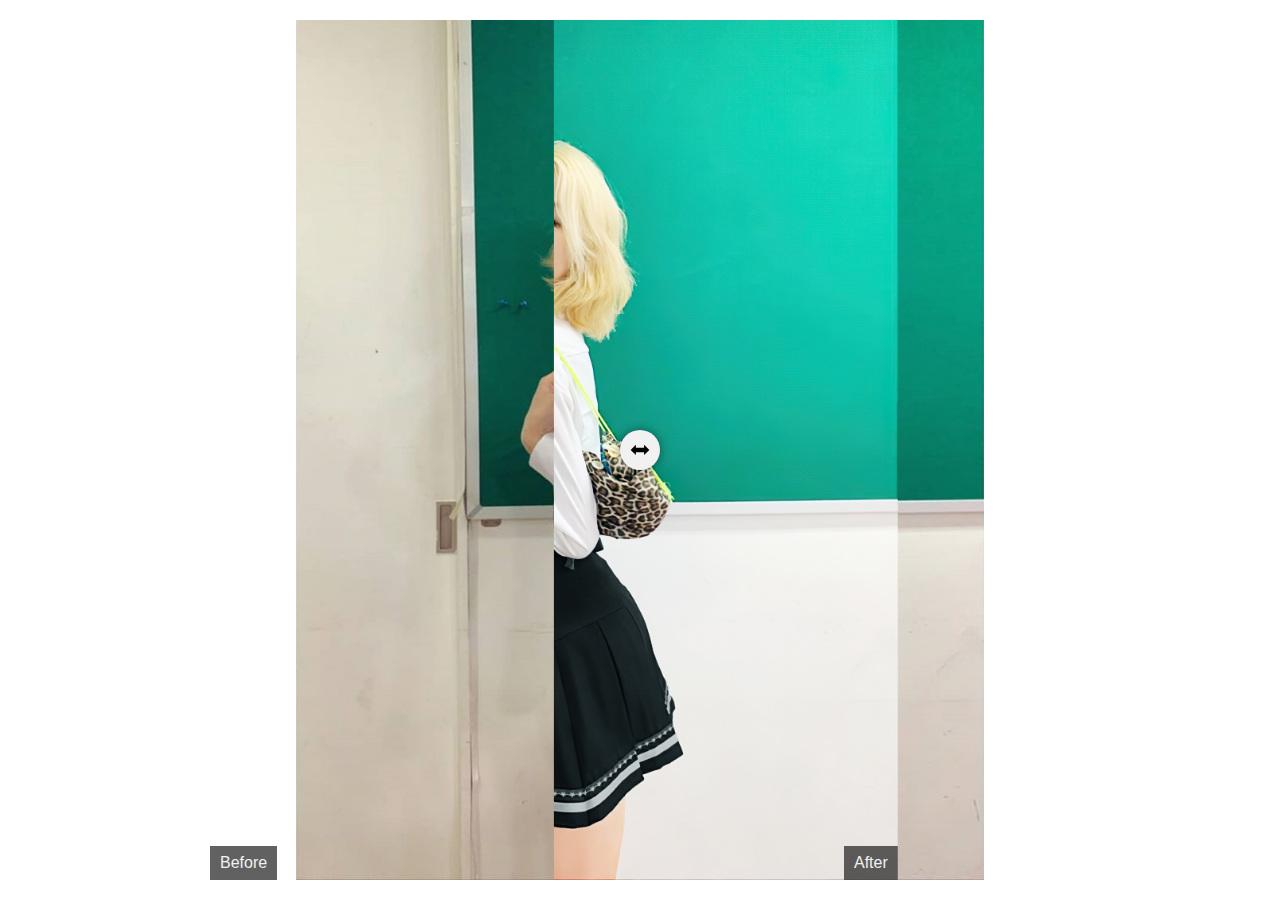
<file: index.html>
<!DOCTYPE html>
<html lang="en">
    <head>
        <meta charset="UTF-8" />
        <meta name="viewport" content="width=device-width, initial-scale=1.0" />
        <title>Image Comparison Slider</title>
        <link rel="stylesheet" href="./css/style.css" />
    </head>
    <body>
        <div class="inner">
            <div class="comparison-slider">
                <figure>
                    <img src="./images/before.jpg" alt="before" />
                    <figcaption>Before</figcaption>
                </figure>
                <figure>
                    <img src="./images/after.jpg" alt="after" />
                    <figcaption>After</figcaption>
                </figure>
            </div>
        </div>
        <script src="./js/main.js"></script>
    </body>
</html>
</file>
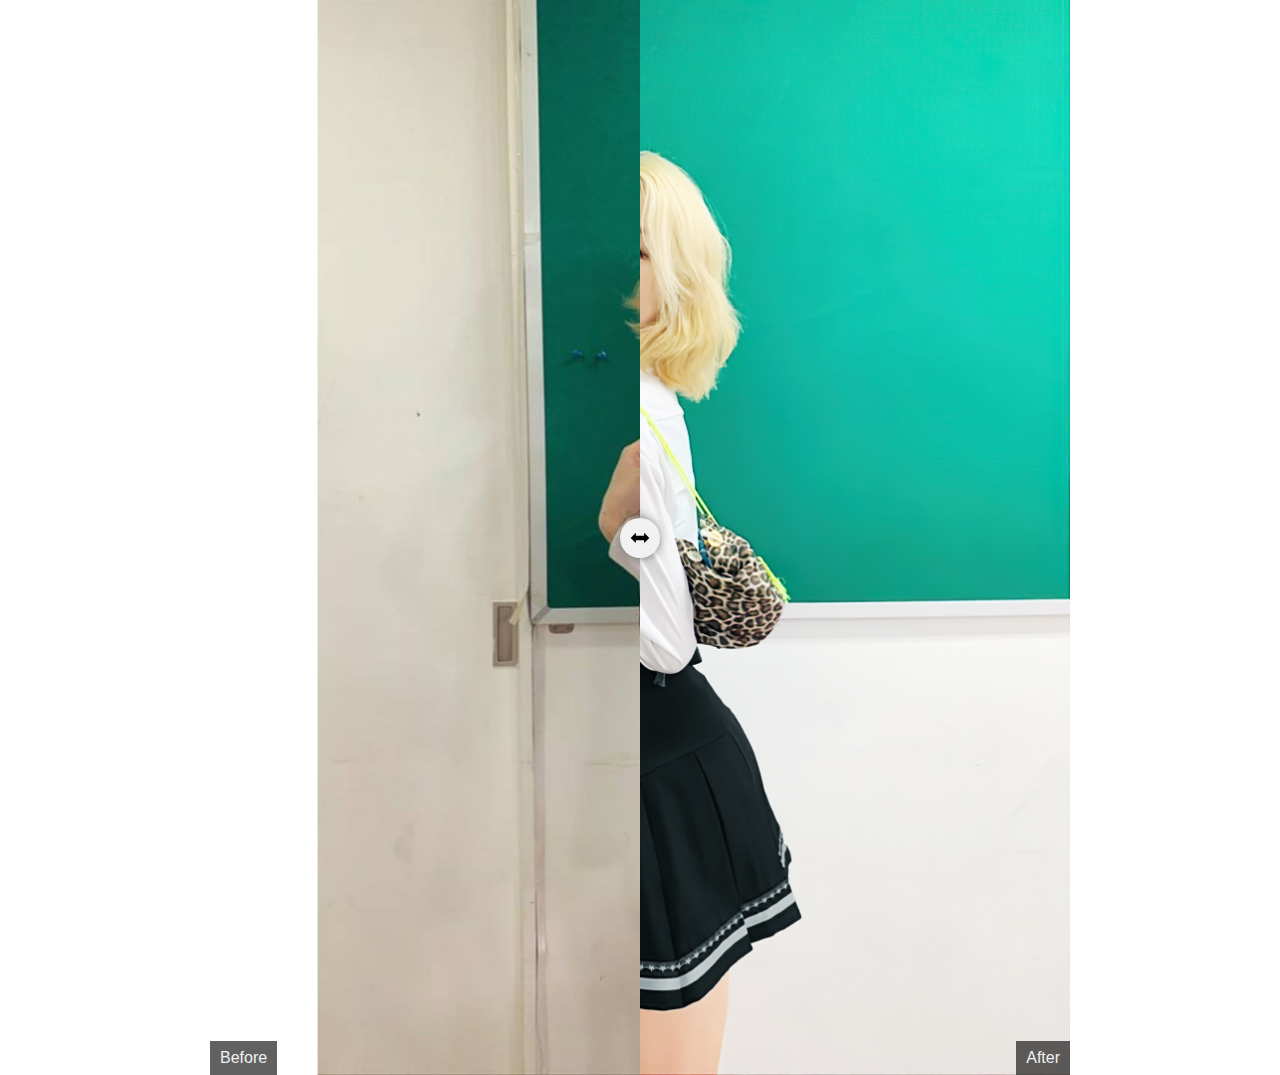
<file: index2.html>
<!-- for old browsers like IE -->
<!DOCTYPE html>
<html lang="en">
    <head>
        <meta charset="UTF-8" />
        <meta name="viewport" content="width=device-width, initial-scale=1.0" />
        <title>Image Comparison Slider</title>
        <link rel="stylesheet" href="./css/style.ver2.css" />
    </head>
    <body>
        <div class="inner">
            <div class="comparison-slider">
                <figure>
                    <img src="./images/after.jpg" alt="after" />
                    <figcaption>After</figcaption>
                </figure>
                <figure>
                    <img src="./images/before.jpg" alt="before" />
                    <figcaption>Before</figcaption>
                </figure>
            </div>
        </div>
        <script src="./js/main.ver2.js"></script>
    </body>
</html>
</file>
<file: css/style.css>
/* just formatting */
* {
    margin: 0;
    padding: 0;
}

html,
body {
    height: 100%;
}

body {
    display: flex;
    font-family: "Segoe UI", Tahoma, Geneva, Verdana, sans-serif;
}

.inner {
    max-width: 860px;
    margin: auto;
}

/* image comparison slider */
.comparison-slider {
    position: relative;
    width: 100%;
    margin: auto;
    user-select: none;
    overflow: hidden;
    touch-action: pan-x;
}

.comparison-slider > figure:last-of-type {
    position: absolute;
    top: 0;
    left: 0;
    height: 100%;
    clip-path: polygon(50% 0, 100% 0, 100% 100%, 50% 100%);
}

.comparison-slider > figure > img {
    width: 100%;
    height: 100%;
    display: block;
    object-fit: cover;
    pointer-events: none;
}

.comparison-slider > figure > figcaption {
    position: absolute;
    bottom: 0;
    display: inline-block;
    padding: 5px 10px;
    line-height: 1.5;
    background: rgba(30, 30, 30, 0.7);
    max-width: 30%;
    overflow: hidden;
    text-overflow: ellipsis;
    color: #f1f1f1;
    transition: opacity 0.35s, transform 0.35s;
}

.comparison-slider > figure:last-of-type > figcaption {
    right: 0;
}

.comparison-slider > figure > figcaption.hide {
    opacity: 0;
    transform: translate3d(-10px, 0, 0);
}

.comparison-slider > figure:last-of-type > figcaption.hide {
    transform: translate3d(10px, 0, 0);
}

.comparison-slider > .slider {
    position: absolute;
    top: calc(50% - 20px);
    left: 50%;
    display: flex;
    width: 40px;
    height: 40px;
    justify-content: center;
    align-items: center;
    border-radius: 50%;
    transform: translate3d(-20px, 0, 0);
    background: #f1f1f1;
    box-shadow: 0px 0px 10px 0px rgba(0, 0, 0, 0.45);
    text-align: center;
    cursor: grab;
}

.comparison-slider.dragging,
.comparison-slider.dragging > .slider {
    cursor: grabbing;
}

.comparison-slider.dragging > .slider {
    background: #d2abff;
}

.comparison-slider > .slider > svg {
    pointer-events: none;
}
</file>
<file: css/style.ver2.css>
/* just formatting */
* {
    margin: 0;
    padding: 0;
}

html,
body {
    height: 100%;
}

body {
    display: flex;
    font-family: "Segoe UI", Tahoma, Geneva, Verdana, sans-serif;
}

.inner {
    max-width: 860px;
    margin: auto;
}

/* image comparison slider */
.comparison-slider {
    position: relative;
    width: 100%;
    margin: auto;
    user-select: none;
    -ms-user-select: none;
    -moz-user-select: none;
    -webkit-user-select: none;
    overflow: hidden;
    touch-action: pan-x;
}

.comparison-slider > figure:last-of-type {
    position: absolute;
    top: 0;
    left: 0;
    width: 50%;
    height: 100%;
    overflow: hidden;
}

.comparison-slider > figure > img {
    width: 100%;
    height: 100%;
    display: block;
    object-fit: cover;
    pointer-events: none;
}

.comparison-slider > figure:last-of-type > img {
    width: auto;
}

.comparison-slider > figure > figcaption {
    position: absolute;
    right: 0;
    bottom: 0;
    display: inline-block;
    padding: 5px 10px;
    line-height: 1.5;
    background: rgba(30, 30, 30, 0.7);
    overflow: hidden;
    text-overflow: ellipsis;
    color: #f1f1f1;
    transition: opacity 0.35s, transform 0.35s;
}

.comparison-slider > figure:last-of-type > figcaption {
    right: auto;
    left: 0;
}

.comparison-slider > figure > figcaption.hide {
    opacity: 0;
    transform: translate3d(10px, 0, 0);
}

.comparison-slider > figure:last-of-type > figcaption.hide {
    transform: translate3d(-10px, 0, 0);
}

.comparison-slider > .slider {
    position: absolute;
    top: calc(50% - 20px);
    left: 50%;
    display: flex;
    width: 40px;
    height: 40px;
    justify-content: center;
    align-items: center;
    border-radius: 50%;
    transform: translate3d(-20px, 0, 0);
    background: #f1f1f1;
    box-shadow: 0px 0px 10px 0px rgba(0, 0, 0, 0.45);
    text-align: center;
    cursor: grab;
}

.comparison-slider.dragging,
.comparison-slider.dragging > .slider {
    cursor: grabbing;
}

.comparison-slider.dragging > .slider {
    background: #d2abff;
}

.comparison-slider > .slider > svg {
    pointer-events: none;
}
</file>
